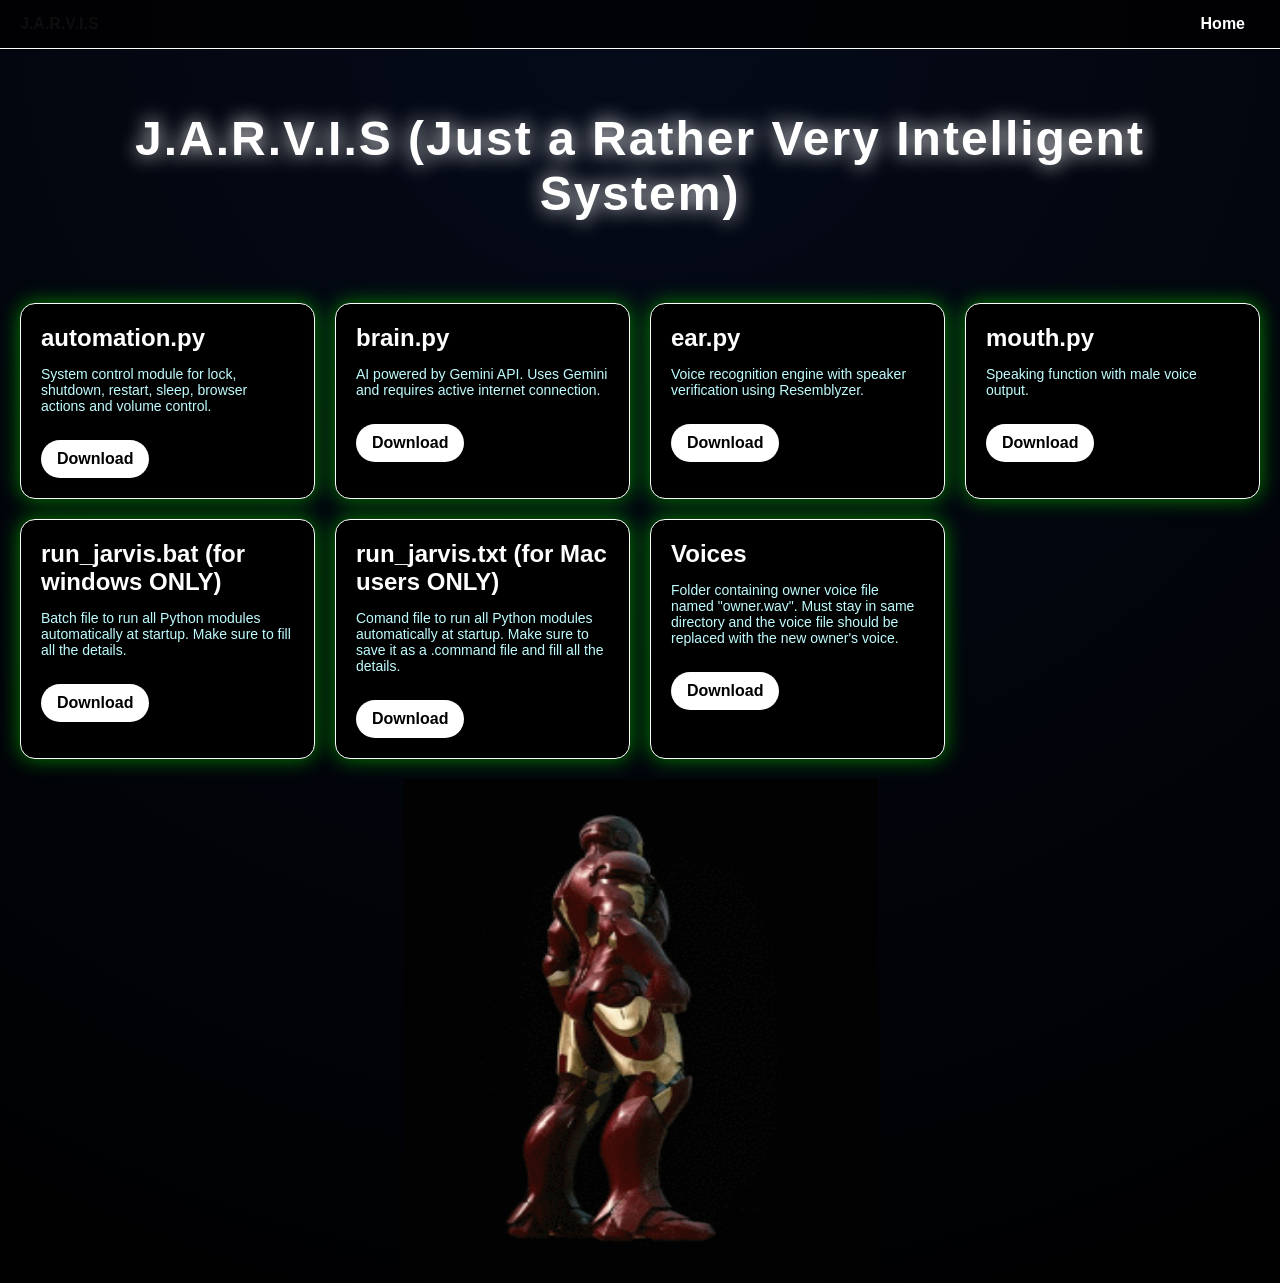
<file: Download.html>
<!DOCTYPE html>
<head>
<title>J.A.R.V.I.S. (Just a Rather Very Intelligent System)</title>
<style>
body{
    margin:0;
    font-family:Segoe UI, sans-serif;
    background: radial-gradient(circle at top,#050b1a,#000000);
    color:#0c0e0e;
}
nav{
    background: rgba(0,0,0,0.8);
    padding: 15px 20px;
    display:flex;
    justify-content: space-between;
    align-items:center;
    border-bottom: 1px solid white;
}

nav a{
    color:white;
    text-decoration:none;
    margin-right:15px;
    font-weight:bold;
}

nav a:hover{
    color:rgb(201, 214, 214);
}
header{
    text-align:center;
    padding:30px;
}

h1{
    font-size:48px;
    text-shadow:0 0 20px whitesmoke;
    letter-spacing:2px;
}

.container{
    display:grid;
    grid-template-columns:repeat(auto-fit,minmax(280px,1fr));
    gap:20px;
    padding:20px;
}

.card{
    background: black;
    border:1px solid white;
    border-radius:15px;
    padding:20px;
    backdrop-filter:blur(10px);
    box-shadow:0 0 20px green;
    transition:0.3s;
}

.card:hover{
    transform:scale(1.03);
    box-shadow:0 0 25px white;
}

h2{
    margin:0;
    color:white;
}

p{
    font-size:14px;
    color:#bffcff;
} 
a.download{
    display:inline-block;
    margin-top:12px;
    padding:10px 16px;
    border-radius:25px;
    background: white;
    color:#000;
    font-weight:bold;
    text-decoration:none;
}
</style>
</head>

<body>

<nav>
    <div><strong>J.A.R.V.I.S</strong></div>
    <div>
        <a href="index.html">Home</a>
    </div>
</nav>

<header>
<h1><font color="white">J.A.R.V.I.S (Just a Rather Very Intelligent System)</font></h1>
</header>

<div class="container" id="downloads">

<div class="card">
<h2>automation.py</h2>
<p>System control module for lock, shutdown, restart, sleep, browser actions and volume control.</p>
<a class="download" href="./automation.py" download>Download</a>
</div>

<div class="card">
<h2>brain.py</h2>
<p>AI powered by Gemini API. Uses Gemini and requires active internet connection.</p>
<a class="download" href="./brain.py" download>Download</a>
</div>

<div class="card">
<h2>ear.py</h2>
<p>Voice recognition engine with speaker verification using Resemblyzer.</p>
<a class="download" href="./ear.py" download>Download</a>
</div>

<div class="card">
<h2>mouth.py</h2>
<p>Speaking function with male voice output.</p>
<a class="download" href="./mouth.py" download>Download</a>
</div>

<div class="card">
<h2>run_jarvis.bat (for windows ONLY)</h2>
<p>Batch file to run all Python modules automatically at startup. Make sure to fill all the details.</p>
<a class="download" href="./run_jarvis.bat" download>Download</a>
</div>
<div class="card">
<h2>run_jarvis.txt (for Mac users ONLY)</h2>
<p>Comand file to run all Python modules automatically at startup. Make sure to save it as a .command file and fill all the details.</p>
<a class="download" href="./run_jarvis.txt" download>Download</a>
</div>
<div class="card">
<h2>Voices</h2>
<p>Folder containing owner voice file named "owner.wav". Must stay in same directory and the voice file should be replaced with the new owner's voice.</p>
<a class="download" href="./voices/" download>Download</a>
</div>
</div>
<center><img src="./iron_man.gif" height="500" width="475"></center>
</body>
</html>
</file>
